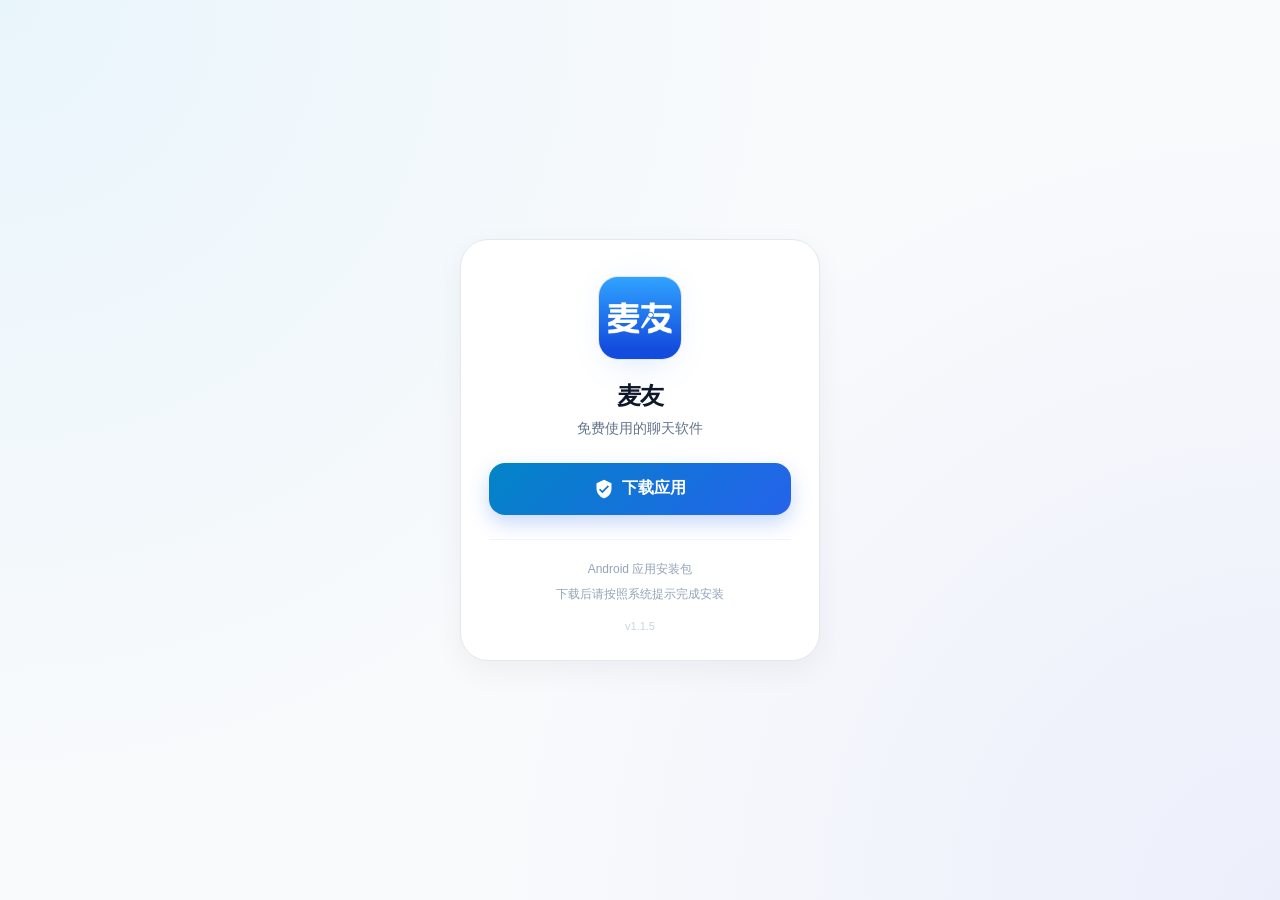
<file: index.html>
<!DOCTYPE html>
<html lang="zh-CN">
<head>
  <meta charset="UTF-8">
  <meta
    name="viewport"
    content="width=device-width, initial-scale=1.0, maximum-scale=1.0, user-scalable=no"
  >
  <title>麦友 - 下载</title>

  <link
    rel="icon"
    href="./app-icon-512.png"
    type="image/png"
  >
  <link
    rel="apple-touch-icon"
    href="./app-icon-512.png"
  >

  <style>
    * {
      box-sizing: border-box;
      margin: 0;
      padding: 0;
      -webkit-tap-highlight-color: transparent;
    }

    html,
    body {
      min-height: 100%;
    }

    body {
      font-family:
        -apple-system,
        BlinkMacSystemFont,
        "SF Pro Display",
        "PingFang SC",
        "Helvetica Neue",
        Arial,
        sans-serif;

      background:
        radial-gradient(
          circle at 0% 0%,
          rgba(56, 189, 248, 0.08),
          transparent 50%
        ),
        radial-gradient(
          circle at 100% 100%,
          rgba(99, 102, 241, 0.08),
          transparent 50%
        ),
        #f8fafc;

      color: #1e293b;
      min-height: 100vh;

      display: flex;
      justify-content: center;
      align-items: center;

      padding: 24px 20px;
    }

    .card {
      width: 100%;
      max-width: 360px;
      background: #ffffff;
      border: 1px solid #e2e8f0;
      border-radius: 28px;
      padding: 36px 28px 28px;
      text-align: center;
      box-shadow: 0 10px 30px rgba(0, 0, 0, 0.05);
    }

    .app-icon-wrapper {
      position: relative;
      display: inline-block;
      margin-bottom: 16px;
    }

    .app-icon-wrapper::after {
      content: "";
      position: absolute;
      top: 10px;
      left: 10px;
      right: 10px;
      bottom: 0;
      background: rgba(37, 99, 235, 0.15);
      filter: blur(16px);
      border-radius: 20px;
      z-index: 1;
    }

    .app-icon {
      position: relative;
      z-index: 2;
      width: 84px;
      height: 84px;
      border-radius: 20px;
      object-fit: cover;
      background: #f1f5f9;
      border: 1px solid #e2e8f0;
    }

    .app-name {
      font-size: 24px;
      font-weight: 700;
      color: #0f172a;
      letter-spacing: -0.5px;
      margin-bottom: 6px;
    }

    .app-desc {
      font-size: 14px;
      color: #64748b;
      margin-bottom: 24px;
      line-height: 1.5;
    }

    .btn-download {
      display: flex;
      align-items: center;
      justify-content: center;
      gap: 8px;
      width: 100%;
      height: 52px;
      background: linear-gradient(135deg, #0284c7 0%, #2563eb 100%);
      color: #ffffff;
      font-size: 16px;
      font-weight: 600;
      border-radius: 16px;
      text-decoration: none;
      box-shadow: 0 8px 20px rgba(37, 99, 235, 0.25);
      transition: transform 0.15s ease, opacity 0.15s ease;
    }

    .btn-download:active {
      transform: scale(0.97);
      opacity: 0.9;
    }

    .btn-download svg {
      width: 20px;
      height: 20px;
      fill: currentColor;
    }

    .info-section {
      margin-top: 24px;
      padding-top: 20px;
      border-top: 1px solid #f1f5f9;
    }

    .info-item {
      font-size: 12px;
      color: #94a3b8;
      line-height: 1.6;
      margin-bottom: 6px;
    }

    .version {
      margin-top: 16px;
      font-size: 11px;
      color: #cbd5e1;
    }

    .wechat-overlay {
      display: none;
      position: fixed;
      inset: 0;
      z-index: 99999;
      background: rgba(15, 23, 42, 0.92);
      color: #ffffff;
      padding: 16px 20px 32px;
      overflow-y: auto;
    }

    .wechat-content {
      width: 100%;
      max-width: 390px;
      margin: 0 auto;
    }

    .wechat-top {
      position: relative;
      min-height: 70px;
      text-align: right;
    }

    .wechat-arrow {
      display: inline-block;
      width: 60px;
      height: 60px;
      margin-right: 8px;
      animation: arrowFloat 1.3s ease-in-out infinite;
    }

    .wechat-arrow svg {
      width: 100%;
      height: 100%;
      fill: none;
      stroke: #38bdf8;
      stroke-width: 3.5;
      stroke-linecap: round;
      stroke-linejoin: round;
    }

    @keyframes arrowFloat {
      0%, 100% {
        transform: translate(0, 0);
      }
      50% {
        transform: translate(3px, -6px);
      }
    }

    .wechat-title {
      font-size: 22px;
      font-weight: 700;
      margin-top: 4px;
      margin-bottom: 8px;
    }

    .wechat-subtitle {
      font-size: 13px;
      line-height: 1.6;
      color: rgba(255, 255, 255, 0.82);
      margin-bottom: 20px;
    }

    .wechat-card {
      background: #ffffff;
      color: #1e293b;
      border-radius: 20px;
      padding: 16px 18px;
      box-shadow: 0 20px 50px rgba(0, 0, 0, 0.3);
    }

    .wechat-step {
      display: flex;
      align-items: center;
      gap: 12px;
      padding: 12px 0;
    }

    .wechat-step + .wechat-step {
      border-top: 1px solid #f1f5f9;
    }

    .wechat-number {
      flex-shrink: 0;
      width: 28px;
      height: 28px;
      display: flex;
      align-items: center;
      justify-content: center;
      background: #e0f2fe;
      color: #0284c7;
      border-radius: 8px;
      font-size: 13px;
      font-weight: 700;
    }

    .wechat-step-text {
      font-size: 13px;
      line-height: 1.5;
      color: #334155;
    }

    .wechat-step-text strong {
      color: #0284c7;
    }

    @media (max-height: 650px) {
      body {
        align-items: flex-start;
      }
      .card {
        margin-top: 20px;
      }
      .wechat-overlay {
        padding-top: 10px;
      }
    }
  </style>
</head>

<body>

  <main class="card">
    <div class="app-icon-wrapper">
      <img
        id="appIcon"
        src="./app-icon-512.png"
        alt="麦友"
        class="app-icon"
      >
    </div>

    <h1 class="app-name" id="appName">
      麦友
    </h1>

    <p class="app-desc" id="appDesc">
      免费使用的聊天软件
    </p>

    <a
      id="downloadBtn"
      class="btn-download"
      href="./麦友64位v1.1.6.apk"
    >
      <svg viewBox="0 0 24 24" aria-hidden="true">
        <path d="M12 1L3 5v6c0 5.55 3.84 10.74 9 12 5.16-1.26 9-5.45 9-12V5l-9-4zm-2 16l-4-4 1.41-1.41L10 14.17l6.59-6.59L18 9l-8 8z"/>
      </svg>
      <span>下载应用</span>
    </a>

    <div class="info-section">
      <p class="info-item">Android 应用安装包</p>
      <p class="info-item">下载后请按照系统提示完成安装</p>
      <p class="version" id="appVersion">v1.1.5</p>
    </div>
  </main>

  <div class="wechat-overlay" id="wechatOverlay">
    <div class="wechat-content">
      <div class="wechat-top">
        <div class="wechat-arrow">
          <svg viewBox="0 0 70 70">
            <path d="M8 60 C25 42, 40 25, 59 10" />
            <path d="M42 10 L59 10 L59 27" />
          </svg>
        </div>
      </div>

      <h2 class="wechat-title">请在浏览器内打开</h2>

      <p class="wechat-subtitle">
        当前页面在微信内打开。<br>
        请按照下方提示在系统浏览器中打开并继续。
      </p>

      <div class="wechat-card">
        <div class="wechat-step">
          <div class="wechat-number">1</div>
          <div class="wechat-step-text">
            点击页面右上角的 <strong>「•••」</strong> 菜单
          </div>
        </div>

        <div class="wechat-step">
          <div class="wechat-number">2</div>
          <div class="wechat-step-text">
            选择 <strong>「在浏览器打开」</strong>
          </div>
        </div>

        <div class="wechat-step">
          <div class="wechat-number">3</div>
          <div class="wechat-step-text">
            页面重新打开后，点击下载按钮即可
          </div>
        </div>
      </div>
    </div>
  </div>

  <script>
    const APP_CONFIG = {
      appName: "麦友",
      appDesc: "免费使用的聊天软件",
      appIcon: "./app-icon-512.png",
      downloadUrl: "./麦友64位v1.1.6.apk",
      version: "v1.1.5",
      pageTitle: "麦友 - 下载"
    };

    function isWeChat() {
      return /micromessenger/i.test(navigator.userAgent);
    }

    function initPage() {
      document.title = APP_CONFIG.pageTitle;

      const appIcon = document.getElementById("appIcon");
      if (appIcon) appIcon.src = APP_CONFIG.appIcon;

      const appName = document.getElementById("appName");
      if (appName) appName.textContent = APP_CONFIG.appName;

      const appDesc = document.getElementById("appDesc");
      if (appDesc) appDesc.textContent = APP_CONFIG.appDesc;

      const downloadBtn = document.getElementById("downloadBtn");
      if (downloadBtn) downloadBtn.href = APP_CONFIG.downloadUrl;

      const appVersion = document.getElementById("appVersion");
      if (appVersion) appVersion.textContent = APP_CONFIG.version;

      if (isWeChat()) {
        const overlay = document.getElementById("wechatOverlay");
        if (overlay) {
          overlay.style.display = "block";
        }
      }
    }

    if (document.readyState === "loading") {
      document.addEventListener("DOMContentLoaded", initPage);
    } else {
      initPage();
    }
  </script>

</body>
</html>
</file>
